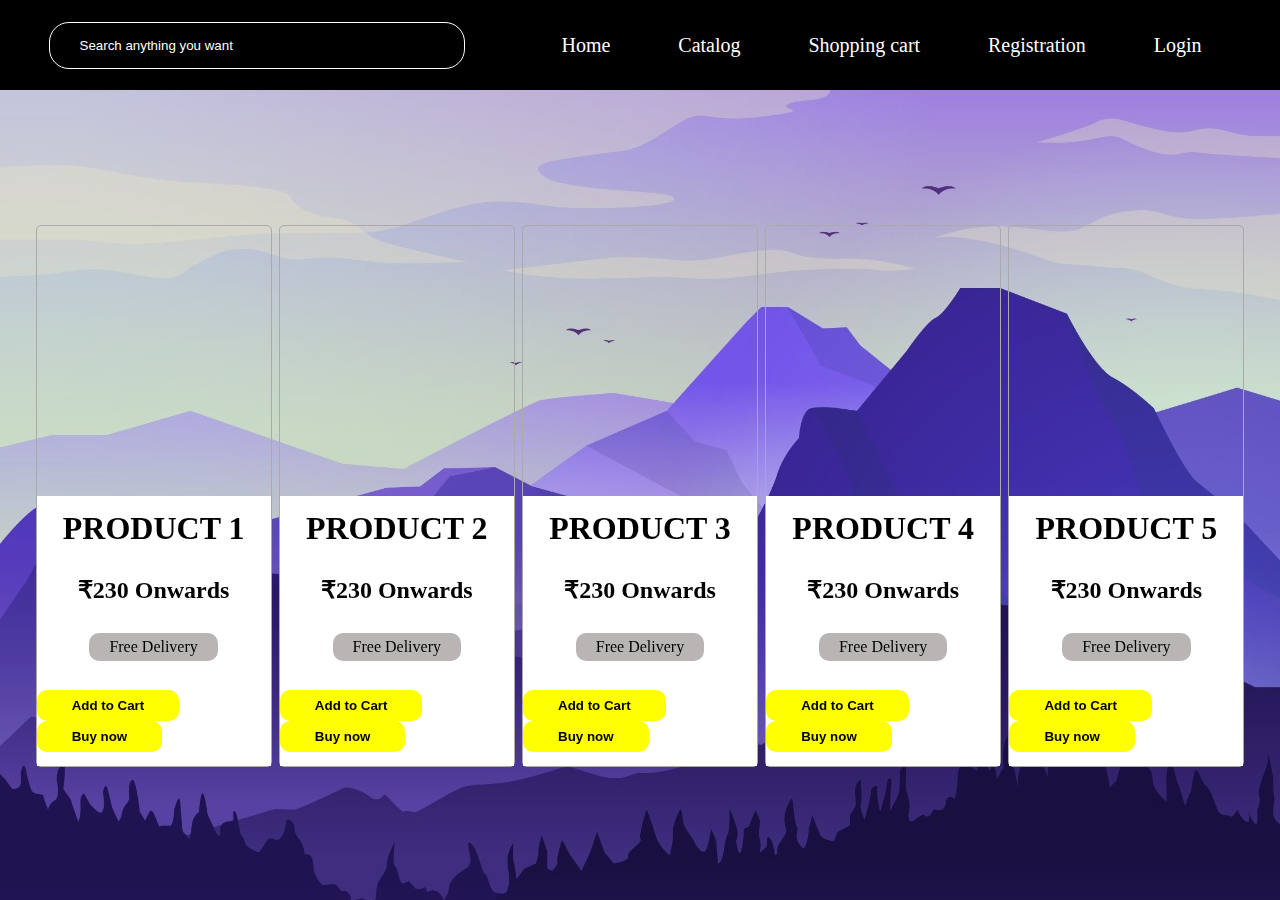
<file: one/catalog.html>
<!DOCTYPE html>
<html lang="en">
<head>
    <meta charset="UTF-8">
    <meta name="viewport" content="width=device-width, initial-scale=1.0">
    <title>Catalog</title>
    <link rel="stylesheet" href="catalog.css">
</head>
<body>
    <nav>
        <div id="d1">
            <input type="text" placeholder="Search anything you want" id="search">
        </div>
        <div id="d2">
            <a href="home.html" class="nav_links">Home</a>
            <a href="Catalog.html" class="nav_links">Catalog</a>
            <a href="Shopping_cart.html" class="nav_links">Shopping cart</a>
            <a href="Registration" class="nav_links">Registration</a>
            <a href="login.html" class="nav_links">Login</a>
        </div>
    </nav>
    <div class="display_1">
        <section id="s1">
            <div class="d1">
                <div class="d2" id="p1"></div>
                <div class="d3">
                    <h1>PRODUCT 1</h1>
                    <h2>₹230 Onwards</h2>
                    <label>Free Delivery</label>
                    <div class="btns">
                        <button>Add to Cart</button>
                        <button>Buy now</button>
                    </div>
                </div>
            </div>
            <div class="d1">
                <div class="d2" id="p2"></div>
                <div class="d3">
                    <h1>PRODUCT 2</h1>
                    <h2>₹230 Onwards</h2>
                    <label>Free Delivery</label>
                    <div class="btns">
                        <button>Add to Cart</button>
                        <button>Buy now</button>
                    </div>
                </div>
            </div>
            <div class="d1">
                <div class="d2" id="p3"></div>
                <div class="d3">
                    <h1>PRODUCT 3</h1>
                    <h2>₹230 Onwards</h2>
                    <label>Free Delivery</label>
                    <div class="btns">
                        <button>Add to Cart</button>
                        <button>Buy now</button>
                    </div>
                </div>
            </div>
            <div class="d1">
                <div class="d2" id="p4"></div>
                <div class="d3">
                    <h1>PRODUCT 4</h1>
                    <h2>₹230 Onwards</h2>
                    <label>Free Delivery</label>
                    <div class="btns">
                        <button>Add to Cart</button>
                        <button>Buy now</button>
                    </div>
                </div>
            </div>
            <div class="d1">
                <div class="d2" id="p5"></div>
                <div class="d3">
                    <h1>PRODUCT 5</h1>
                    <h2>₹230 Onwards</h2>
                    <label>Free Delivery</label>
                    <div class="btns">
                        <button>Add to Cart</button>
                        <button>Buy now</button>
                    </div>
                </div>
            </div>
        </section>
    </div>
</body>
</html>
</file>
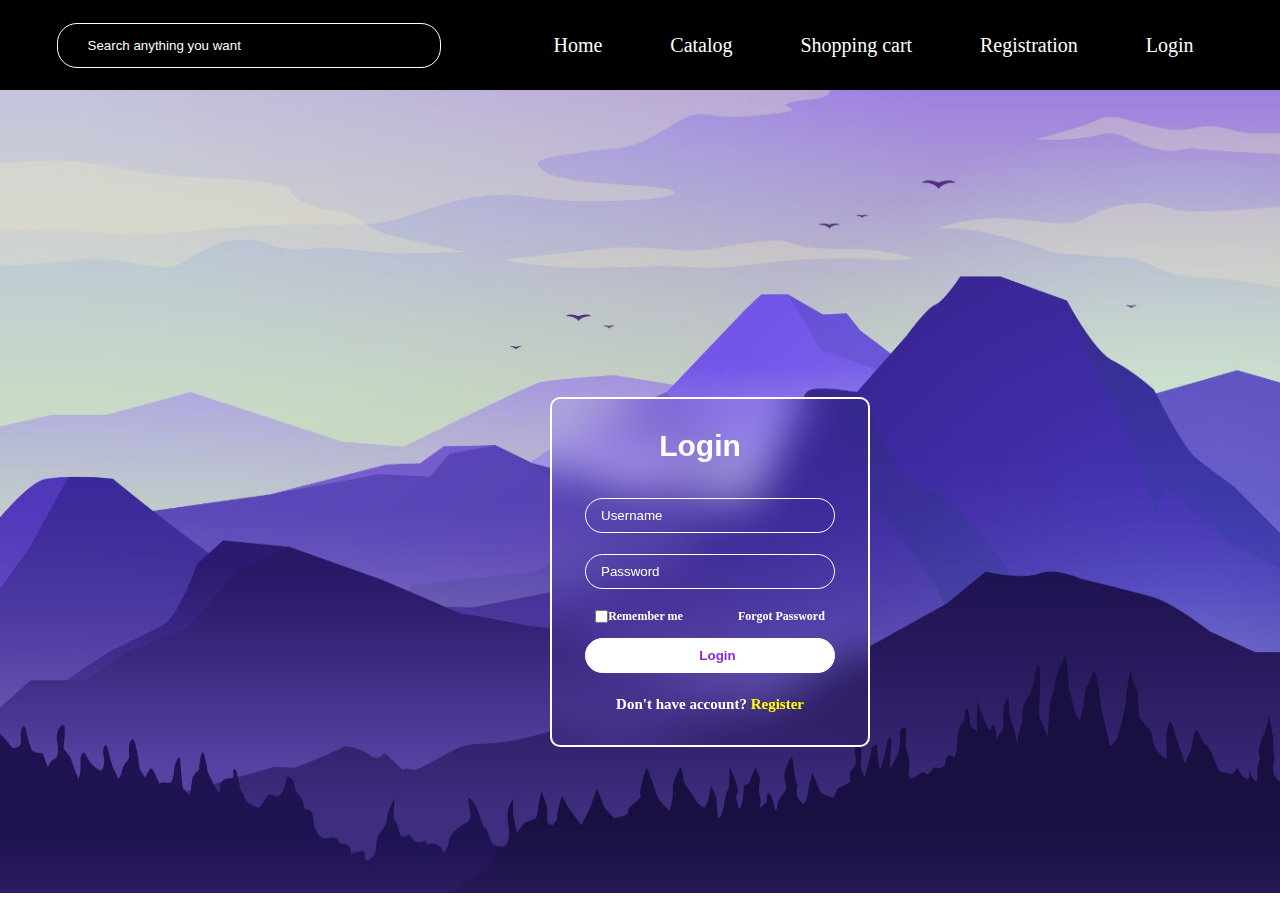
<file: one/login.html>
<!DOCTYPE html>
<html lang="en">
<head>
    <meta charset="UTF-8">
    <meta name="viewport" content="width=device-width, initial-scale=1.0">
    <title>Login</title>
    <link rel="stylesheet" href="login.css">
</head>
<body>
    <nav>
        <div id="d1">
            <input type="text" placeholder="Search anything you want" id="search">
        </div>
        <div id="d2">
            <a href="home.html" class="nav_links">Home</a>
            <a href="Catalog.html" class="nav_links">Catalog</a>
            <a href="Shopping_cart.html" class="nav_links">Shopping cart</a>
            <a href="Registration.html" class="nav_links">Registration</a>
            <a href="login.html" class="nav_links">Login</a>
        </div>
    </nav>
    <section id="s1">
        <img class="background" src="images/file_2024-08-27_13.04.00.png">
        <div class="login-division">
            <h1>Login</h1>
            <input class="textfield" id="Username" type="text" placeholder="Username">
            <input class="textfield" id="password" type="password" placeholder="Password">
            <div class="options">
                <div class="remember_me_division">
                    <input type="checkbox">
                    <h3 style="font-size: 12px;">Remember me</h3>
                </div>
                <h3 style="font-size: 12px;">Forgot Password</h3>
            </div>
            <button class="login-button">Login</button>
            <h3 class="account">Don't have account? <a href="Registration.html">Register</a></h3>

        </div>

    </section>

</body>
</html>
</file>
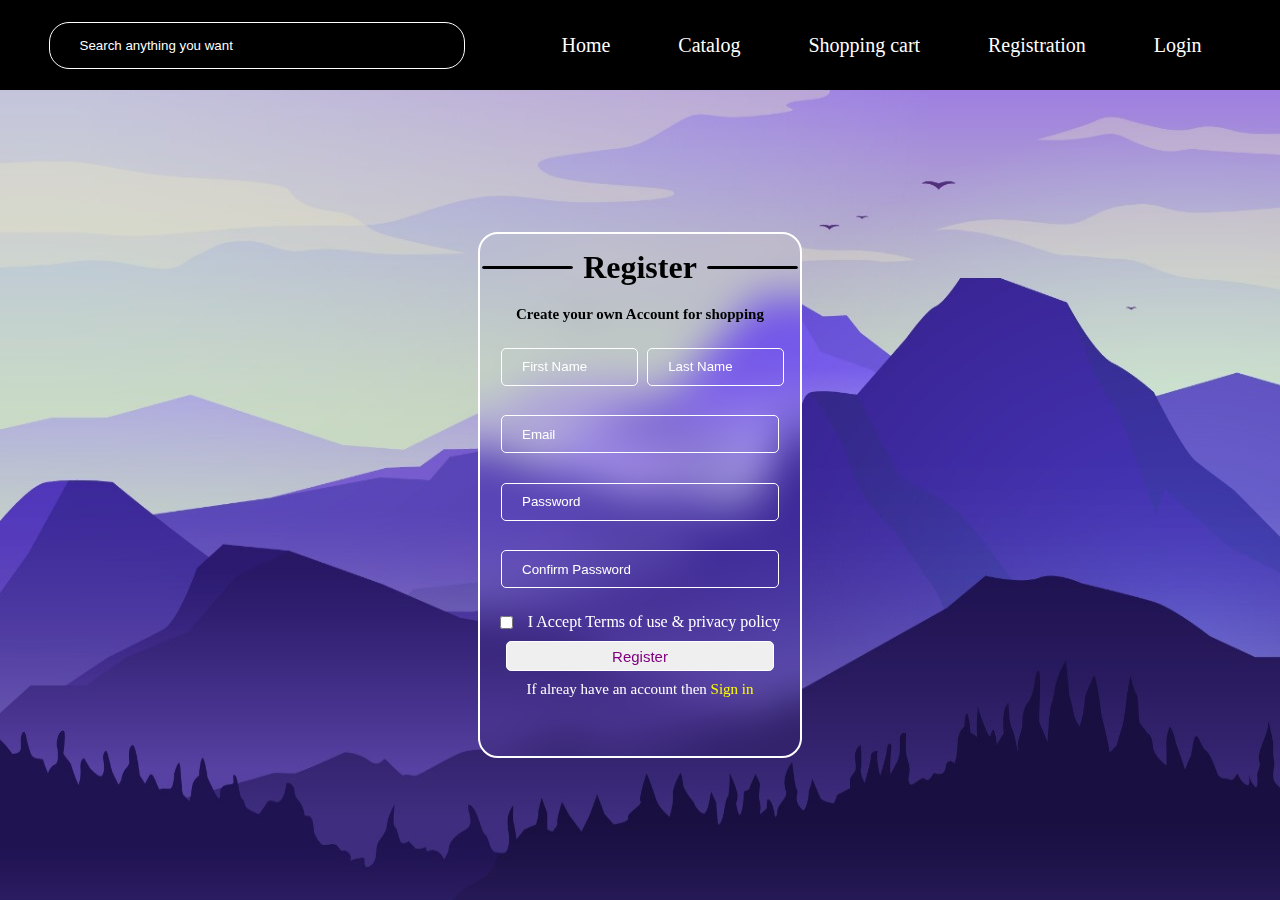
<file: one/Registration.html>
<!DOCTYPE html>
<html lang="en">
<head>
    <meta charset="UTF-8">
    <meta name="viewport" content="width=device-width, initial-scale=1.0">
    <title>Document</title>
    <link rel="stylesheet" href="Registration.css">
</head>
<body>
    <nav>
        <div id="d1">
            <input type="text" placeholder="Search anything you want" id="search">
        </div>
        <div id="d2">
            <a href="home.html" class="nav_links">Home</a>
            <a href="Catalog.html" class="nav_links">Catalog</a>
            <a href="Shopping_cart.html" class="nav_links">Shopping cart</a>
            <a href="Registration.html" class="nav_links">Registration</a>
            <a href="login.html" class="nav_links">Login</a>
        </div>
    </nav>
    <section id="s1">
        <div id="signup_div">
            <div id="reg">
                <hr><h1>Register</h1><hr>
            </div>
            <p id="acc">Create your own Account for shopping</p>
            <div id="inpt">
                <div id="names">
                    <input type="text" placeholder="First Name">
                    <input type="text" placeholder="Last Name">
                </div>
                <input type="email" placeholder="Email ">
                <input type="password" placeholder="Password">
                <input type="password" placeholder="Confirm Password">
            </div>
            <div id="t_c">
                <input type="checkbox" id="chkbx">
                <p>I Accept Terms of use & privacy policy</p>
            </div>
            <button>Register</button>
            <p id="last">If alreay have an account then <a href="login.html">Sign in</a></p>
        </div>
    </section>
</body>
</html>
</file>
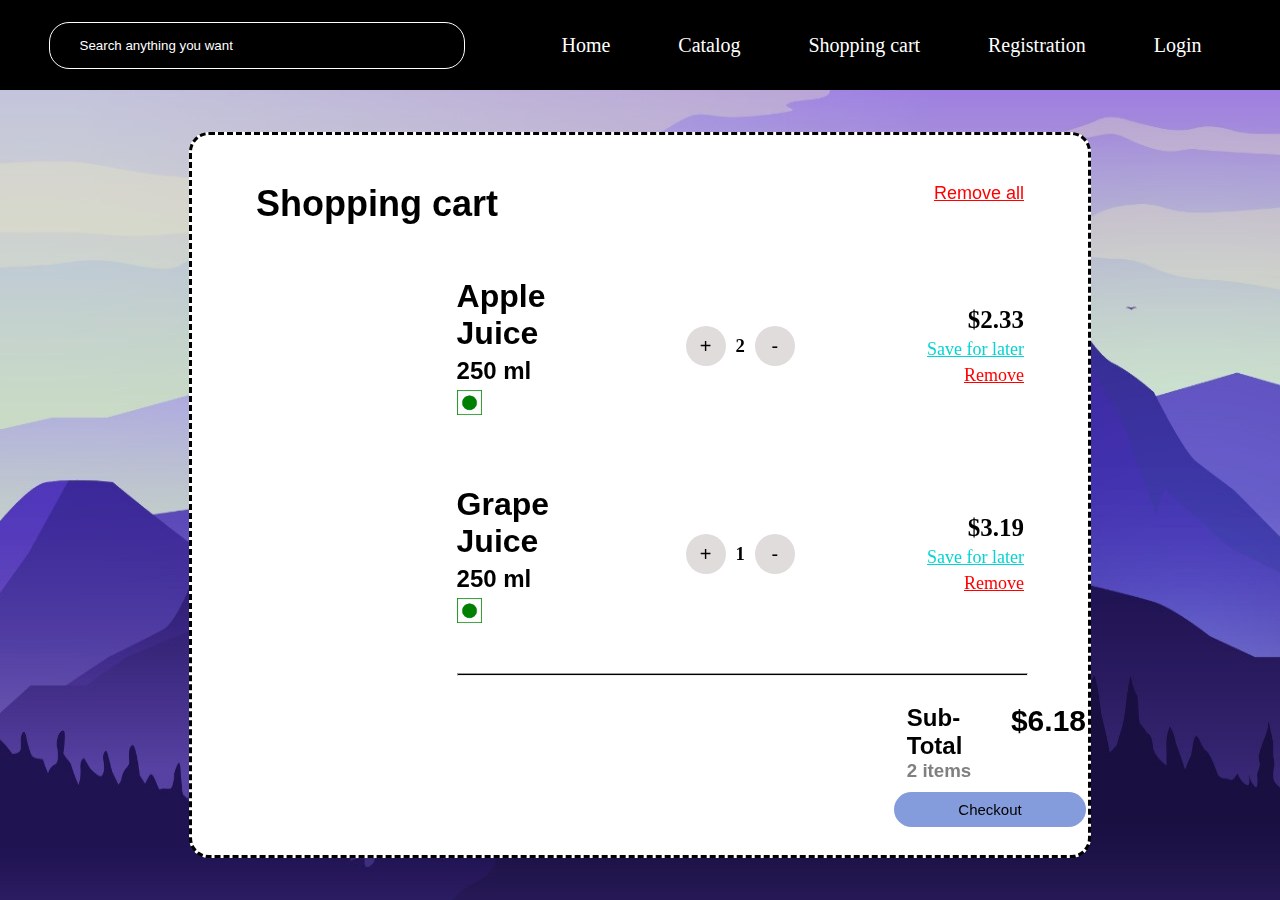
<file: one/Shopping_cart.html>
<!DOCTYPE html>
<html lang="en">
<head>
    <meta charset="UTF-8">
    <meta name="viewport" content="width=device-width, initial-scale=1.0">
    <title>Document</title>
    <link rel="stylesheet" href="Shopping_cart.css">
</head>
<body>
    <nav>
        <div id="d1">
            <input type="text" placeholder="Search anything you want" id="search">
        </div>
        <div id="d2">
            <a href="home.html" class="nav_links">Home</a>
            <a href="Catalog.html" class="nav_links">Catalog</a>
            <a href="Shopping_cart.html" class="nav_links">Shopping cart</a>
            <a href="Registration.html" class="nav_links">Registration</a>
            <a href="login.html" class="nav_links">Login</a>
        </div>
    </nav>
    <section id="s1">
        <div id="shp_cart">
            <div id="title">
                <h1>Shopping cart</h1>
                <a href="#" style="color: red;">Remove all</a>
            </div>
            <div class="products">
                <div id="div1" class="p1"></div>
                <div id="div2" class="p1">
                    <h1>Apple Juice</h1>
                    <h2>250 ml</h2>
                    <img src="images/veg.png" alt="veg_symbol">
                </div>
                <div id="div3" class="p1">
                    <button class="btns">+</button>
                    <h3>2</h3>
                    <button class="btns">-</button>
                </div>
                <div id="div4" class="p1">
                    <h3>$2.33</h3>
                    <a href="#" style="color: rgb(6, 212, 212);">Save for later</a>
                    <a href="#" style="color: red;">Remove</a>
                </div>
            </div>
            <div class="products">
                <div id="div1" class="p2"></div>
                <div id="div2" class="p2">
                    <h1>Grape Juice</h1>
                    <h2>250 ml</h2>
                    <img src="images/veg.png" alt="veg_symbol">
                </div>
                <div id="div3" class="p2">
                    <button class="btns">+</button>
                    <h3>1</h3>
                    <button class="btns">-</button>
                </div>
                <div id="div4" class="p2">
                    <h3>$3.19</h3>
                    <a href="#" style="color: rgb(6, 212, 212);">Save for later</a>
                    <a href="#" style="color: red;">Remove</a>
                </div>
            </div>
            <hr>
            <div id="last">
                <div id="last_d1">
                    <div>
                        <h2>Sub-Total</h2>
                        <h3 style="color: grey;">2 items</h3>
                    </div>
                    <h1 style="font-size: 30px;">$6.18</h1>
                </div>
                <div>
                    <button id="chk">Checkout</button>
                </div>
            </div>
        </div>
    </section>
</body>
</html>
</file>
<file: one/catalog.css>
*{
    padding: 0;
    margin: 0;
}
nav{
    width: 100vw;
    height: 10vh;
    background-color: black;
    display: flex;
    justify-content: space-around;
    align-items: center;
}
.nav_links{
    text-decoration: none;
    color: white;
    font-size: 20px;
    font-family: verdana;
}
.nav_links:hover{
    text-decoration: underline;
}
#d2{
    width: 50vw;
    height: 10vh;
    display: flex;
    justify-content: space-between;
    align-items: center;
    margin-right: 30px;  
}
#search{
    width: 30vw;
    height: 5vh;
    background-color: transparent;
    border: 1px solid white;
    border-radius: 20px;
    color: white;
    padding-left: 30px;
}
#search::placeholder{
    color: white;
}
.display_1{
    width: 100vw;
    height: 90vh;
    display: flex;
    justify-content: center;
    align-items: center;
    backdrop-filter: blur(10px);
    background: url(images/file_2024-08-27_13.04.00.png);
    background-repeat: no-repeat;
    background-size: 100vw;
}
#s1{
    width: 95vw;
    height: 60vh;
    display: flex;
    justify-content: space-around;
}
.d1{
    display: flex;
    flex-direction: column;
    width: calc(95vw/5.2);
    height: 60vh;
    border: 0.5px solid rgb(171, 169, 169);
    border-radius: 5px;
}
.d2{
    height: 30vh;
}
.d3{
    height: 30vh;
    display: flex;
    flex-direction: column;
    align-items: center;
    justify-content: space-around;
    background-color: white;
}
#p1,#p2,#p3,#p4,#p5{
    background: url(https://images.meesho.com/images/products/118148737/5kbkh_400.webp);
    background-repeat: no-repeat;
    background-size: 300px 250px;
}
label{
    color: black;
    padding: 5px 20px 5px 20px;
    background-color: rgb(185, 181, 181);
    border-radius: 10px;
}
button{
    padding:8px 35px 8px 35px;
    background-color: transparent;
    border: 0px solid black;
    border-radius: 10px;
    background-color: yellow;
    font-family: sans-serif;
    font-weight: bold;
}
</file>
<file: one/login.css>
*{
    padding: 0;
    margin: 0;
    box-sizing: border-box;
}
nav{
    width: 100vw;
    height: 10vh;
    background-color: black;
    display: flex;
    justify-content: space-around;
    align-items: center;
}
.nav_links{
    text-decoration: none;
    color: white;
    font-size: 20px;
    font-family: verdana;
}
.nav_links:hover{
    text-decoration: underline;
}
#d2{
    width: 50vw;
    height: 10vh;
    display: flex;
    justify-content: space-between;
    align-items: center;
    margin-right: 30px;  
}
#search{
    width: 30vw;
    height: 5vh;
    background-color: transparent;
    border: 1px solid white;
    border-radius: 20px;
    color: white;
    padding-left: 30px;
}
#search::placeholder{
    color: white;
}

#s1{
    height: 88vh;
}
.background{
    width: 100vw;
    height: 89.2vh;
}

.login-division{
    display: flex;
    gap: 20px;
    justify-content: center;
    flex-wrap: wrap;
    position: relative;
    bottom: 500px;
    left: 550px;
    width: 25vw;
    backdrop-filter: blur(20px);
    height: auto;
    color: white;
    height: 350px;
    border-radius: 10px;
    border: 2px solid white;
}

.login-division h1{
    font-weight: 900;
    font-size: 30px;
    font-family: Verdana, Geneva, Tahoma, sans-serif;
    margin-top: 30px;
    margin-bottom: -10px;
    margin-right: 50px;
    margin-left: 30px;
}

.textfield,.login-button{
    width: 250px;
    height: 35px;
    /* flex-basis: 200px; */
    border-radius: 20px;
    padding-left: 15px;
    padding-top: 5px;
    padding-bottom: 5px;
    background-color: transparent;
    margin-top: 2px;
    margin-bottom: 2px;
    border: 1px solid white;
}

.textfield::placeholder{
    color: white;
}

.login-button{
    background-color: white;
    color: blueviolet;
    font-weight: 700;
    margin-top: -40px;
    /* background-color: ; */
}

.login-button:hover{
    background-color: rgb(185, 122, 245);
    color: black;
}

.options{
    display: flex;
    /* border: 2px solid white; */
    align-items: center;
    font-size: 10px;
    gap: 55px;
    margin-top: -60px;
}

.remember_me_division{
    display: flex;
    align-items: center;
    
    

    /* border: 2px solid white; */
}

.account{
    font-size: 12px;
    margin-top: -25px;
    font-size: 15px;
}
.account a{
    text-decoration: none;
    color: yellow;
}
#password{
    margin-top: -25px;

}
.account a:hover{
   text-decoration: underline;
}
</file>
<file: one/Registration.css>
*{
    padding: 0;
    margin: 0;
}
nav{
    width: 100vw;
    height: 10vh;
    background-color: black;
    display: flex;
    justify-content: space-around;
    align-items: center;
}
.nav_links{
    text-decoration: none;
    color: white;
    font-size: 20px;
    font-family: verdana;
}
.nav_links:hover{
    text-decoration: underline;
}
#d2{
    width: 50vw;
    height: 10vh;
    display: flex;
    justify-content: space-between;
    align-items: center;
    margin-right: 30px;  
}
#search{
    width: 30vw;
    height: 5vh;
    background-color: transparent;
    border: 1px solid white;
    border-radius: 20px;
    color: white;
    padding-left: 30px;
}
#search::placeholder{
    color: white;
}
#s1{
    width: 100vw;
    height: 90vh;
    background: url(images/file_2024-08-27_13.04.00.png);
    background-repeat: no-repeat;
    background-size: 100vw 90vh;
    display: flex;
    justify-content: center;
    align-items: center;
}
#signup_div{
    border: 2px solid white;
    width: 25vw;
    height: 58vh;
    background-color: transparent;
    backdrop-filter: blur(20px);
    border-radius: 20px;
    display: flex;
    flex-direction: column;
    align-items: center;
    gap: 10px;
}
#reg{
    display: flex;
    align-items: center;
    justify-content: space-between;
    gap: 10px;
    padding: 15px 0px 10px 0px;
}
#reg hr{
    width: 7vw;
    border-radius: 20px;
    height: 1px;
    border: 1px solid black;
    background-color: black;
}
#acc{
    color: black;
    font-weight: bold;
    font-size: 15px;
    font-family: verdana;
}
#names{
    width: 20vw;
    display: flex;
    justify-content: space-around;
    gap: 1vh;
    align-items: center;
}
#names input{
    width: 9vw;
}
input{
    height: 4vh;
    width: 20vw;
    padding-left: 20px;
    border-radius: 5px;
    border: 1px solid white;
    background-color: transparent;
}
input::placeholder{
    color: white;
}
#inpt{
    display: flex;
    flex-direction: column;
    height: 30vh;
    justify-content: space-around;
}
#chkbx{
    width: auto;
    height: auto;
    margin-right: 15px;
}
#t_c{
    display: flex;
    justify-content: start;
    align-items: center;
    color: white;
}
button{
    width: 21vw;
    height: 30px;
    border: 1px solid white;
    border-radius: 5px;
    color: purple;
    font-size: 15px;
    
}
button:hover{
    background-color: blueviolet;
    color: white;
}
#last{
    color: white;
    font-size: 15px;
}
#last a{
    color: yellow;
    text-decoration: none;
}
#last a:hover{
    text-decoration: underline;
}
</file>
<file: one/Shopping_cart.css>
*{
    padding: 0;
    margin: 0;
}
nav{
    width: 100vw;
    height: 10vh;
    background-color: black;
    display: flex;
    justify-content: space-around;
    align-items: center;
}
.nav_links{
    text-decoration: none;
    color: white;
    font-size: 20px;
    font-family: verdana;
}
.nav_links:hover{
    text-decoration: underline;
}
#d2{
    width: 50vw;
    height: 10vh;
    display: flex;
    justify-content: space-between;
    align-items: center;
    margin-right: 30px;  
}
#search{
    width: 30vw;
    height: 5vh;
    background-color: transparent;
    border: 1px solid white;
    border-radius: 20px;
    color: white;
    padding-left: 30px;
}
#search::placeholder{
    color: white;
}
#s1{
    width: 100vw;
    height: 90vh;
    background: url(images/file_2024-08-27_13.04.00.png);
    background-repeat: no-repeat;
    background-size: 100vw 90vh;
    display: flex;
    justify-content: center;
    align-items: center;
}
#shp_cart{
    width: 70vw;
    height: 80vh;
    background-color: white;
    backdrop-filter: blur(20px);
    border-radius: 20px;
    border: 3px dashed black;
    display: flex;
    justify-content: space-evenly;
    flex-direction: column;
    align-items: center;
    
}
#shp_cart #title{
    display: flex;
    width: 60vw;
    height: 5vh;
    justify-content: space-between;
    font-size: 18px;
    padding-top: 20px;
    font-family: sans-serif;
}
.products{
    width: 60vw;
    height: 20vh;
    display: flex;
    justify-content: space-between;
}
.p1,.p2{
    width:13vw;
    height: 20vh;
}
#div1{
    background: url(https://www.harney.com/cdn/shop/products/HT_RTD_Organic_Apple_Juice_70030_54-8041.jpg?v=1653426762&width=1024);
    background-repeat: no-repeat;
    background-size: 10vw 20vh;
}
#div2{
    display: flex;
    flex-direction: column;
    justify-content: center;
    gap: 5px;
    font-family: sans-serif;
}
#div2 img{
    width: 25px;
    height: 25px;
}
.btns{
    font-size: 20px;
    width: 40px;
    height: 40px;
    border-radius: 50%;
    border: 1px transparent;
    background-color: rgb(224, 220, 220);
}
.btns:hover{
    background-color: rgb(175, 172, 172);
}
#div3{
    display: flex;
    justify-content: center;
    align-items: center;
    gap: 10px;
}
#div4{
    font-size: 18px;
    display: flex;
    flex-direction: column;
    justify-content: center;
    align-items: end;
    gap: 5px;
}
#div4 h3{
    font-size: 25px;
}
hr{
    width: 44.5vw;
    margin-left: 16vw;
    height: 1px;
    background-color: black;
}
#last{
    display: flex;
    flex-direction: column;
    align-items: end;
    margin-left: 700px;
    gap: 10px;
}
#last_d1{
    display: flex;
    justify-content: space-between;
    width: 14vw;
    font-family: sans-serif;
}
#chk{
    width: 15vw;
    padding: 7px;
    background-color: rgb(133, 156, 220);
    font-size: 15px;
    border-radius: 20px;
    border: 2px solid transparent;
}
#chk:hover{
    background-color: rgb(165, 115, 212);
}
</file>
